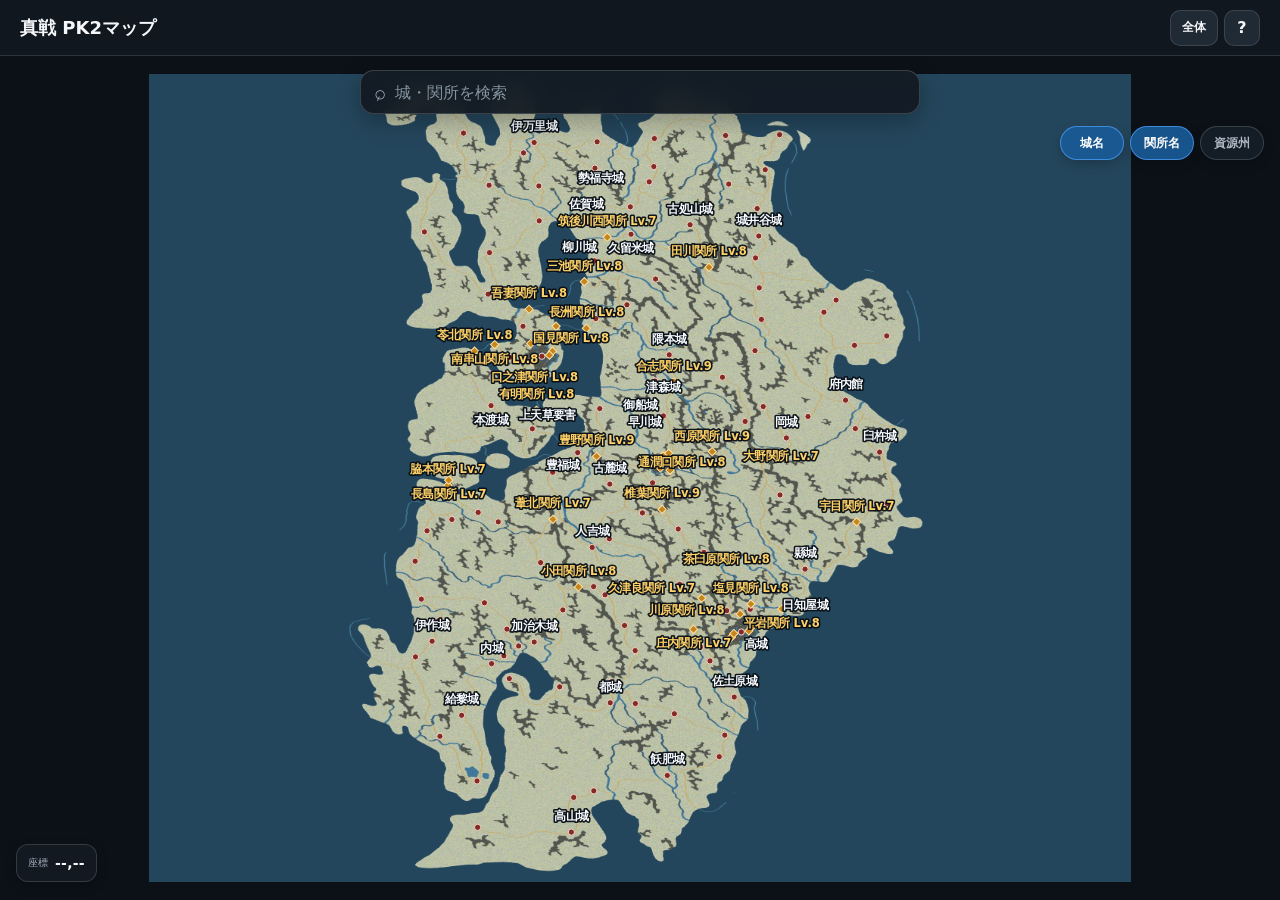
<file: index.html>
<!doctype html>
<html lang="ja">
<head>
  <meta charset="utf-8">
  <meta name="viewport" content="width=device-width, initial-scale=1, viewport-fit=cover, maximum-scale=1">
  <meta name="theme-color" content="#121820">
  <meta name="robots" content="noindex, nofollow">
  <title>真戦 PK2マップ</title>
  <link rel="stylesheet" href="style.css?v=pk2-v12">
</head>
<body>
  <div id="app">
    <header class="topbar">
      <div class="brand">
        <strong>真戦 PK2マップ</strong>
      </div>
      <div class="top-actions">
        <button id="fitBtn" class="icon-button text-button" type="button">全体</button>
        <button id="helpBtn" class="icon-button" type="button" aria-label="使い方">?</button>
      </div>
    </header>

    <main id="mapStage" class="map-stage">
      <canvas id="mapCanvas" aria-label="PK2マップ"></canvas>

      <div class="search-panel">
        <div class="search-box">
          <span class="search-icon" aria-hidden="true">⌕</span>
          <input id="placeSearch" type="search" autocomplete="off" placeholder="城・関所を検索" aria-label="城・関所を検索">
          <button id="searchClearBtn" class="search-clear" type="button" aria-label="検索を消去" hidden>×</button>
        </div>
        <div id="searchResults" class="search-results" hidden></div>
      </div>

      <div class="map-toggles" aria-label="マップ表示">
        <button id="toggleCityNames" class="map-toggle active" type="button" aria-pressed="true">城名</button>
        <button id="toggleGateNames" class="map-toggle active" type="button" aria-pressed="true">関所名</button>
        <button id="toggleResourceZones" class="map-toggle" type="button" aria-pressed="false">資源州</button>
      </div>



      <div id="routeAddBanner" class="route-add-banner" hidden>
        <span>通行可能な地点をタップ</span>
        <button id="routeUndoQuickBtn" type="button">1点戻す</button>
        <button id="routeClearQuickBtn" type="button">クリア</button>
        <button id="routeAddDoneBtn" type="button">詳細</button>
      </div>

      <button id="coordinatePill" class="coordinate-pill" type="button" title="座標をコピー">
        <span>座標</span><strong id="gamePosition">--,--</strong>
      </button>

      <div id="toast" class="toast" role="status" aria-live="polite"></div>
      <div id="loadingBadge" class="loading-badge">経路データ準備中…</div>
    </main>

    <div id="sheetBackdrop" class="sheet-backdrop" hidden></div>

    <section id="routeSheet" class="bottom-sheet" aria-label="経路探索" hidden>
      <div class="sheet-grabber"></div>
      <div class="sheet-header">
        <div>
          <h2>経路探索</h2>
          <p>移動距離と、足場をつなぐ最小占領マス数を探索</p>
        </div>
        <button class="sheet-close" data-close-sheet type="button" aria-label="閉じる">×</button>
      </div>

      <div class="sheet-scroll">
        <div id="routePointsList" class="route-points-list"></div>
        <div class="sheet-button-row">
          <button id="addPointFromMapBtn" class="button secondary" type="button">＋ 地図から追加</button>
          <button id="clearRouteBtn" class="button ghost" type="button">クリア</button>
        </div>

        <button id="calculateRouteBtn" class="button primary full" type="button">経路を表示</button>
        <div id="routeResult" class="route-result"><p>開始地点と到着地点を指定してください。</p></div>
        <button id="showAlternateRoutesBtn" class="button secondary full" type="button" hidden>別ルートを見る</button>

        <details class="block-gates-details">
          <summary><span>通行不可にする関所</span><b id="blockedGateCount">0</b></summary>
          <div class="block-gates-tools">
            <input id="gateFilter" type="search" autocomplete="off" placeholder="関所名で絞り込み">
            <button id="clearBlockedGatesBtn" class="small-button" type="button">全解除</button>
          </div>
          <div id="gateBlockList" class="gate-block-list"></div>
        </details>
      </div>
    </section>

    <section id="placeSheet" class="bottom-sheet compact-sheet" aria-label="地点操作" hidden>
      <div class="sheet-grabber"></div>
      <div class="sheet-header">
        <div>
          <h2 id="placeSheetTitle">地点</h2>
          <p id="placeSheetMeta"></p>
        </div>
        <button class="sheet-close" data-close-sheet type="button" aria-label="閉じる">×</button>
      </div>
      <div class="place-actions">
        <button id="placeStartBtn" class="action-card" type="button"><b>ここから</b><span>出発地点</span></button>
        <button id="placeGoalBtn" class="action-card" type="button"><b>ここまで</b><span>到着地点</span></button>
        <button id="placeViaBtn" class="action-card" type="button"><b>経由地</b><span>途中に追加</span></button>
        <button id="placeCopyBtn" class="action-card" type="button"><b>座標コピー</b><span id="placeCopyCoord">-</span></button>
        <button id="placeBlockGateBtn" class="action-card warning" type="button" hidden><b>通行不可</b><span>関所を切替</span></button>
      </div>
    </section>

    <dialog id="helpDialog" class="help-dialog">
      <form method="dialog">
        <div class="sheet-header">
          <div><h2>使い方</h2><p>スマホ操作を基準にしています</p></div>
          <button class="sheet-close" value="cancel" aria-label="閉じる">×</button>
        </div>
        <div class="help-body">
          <h3>地図</h3>
          <p>1本指で移動、2本指で拡大・縮小します。城・関所だけでなく、通行可能な任意地点をタップして出発・到着・経由地点に指定できます。</p>
          <h3>表示</h3>
          <p>地図上部の「城名」「関所名」「資源州」で表示を切り替えます。関所名にはレベルも表示します。</p>
          <h3>経路</h3>
          <p>地図上の通行可能な地点をタップして「ここから」「経由地」「ここまで」を指定します。地点を1つ以上登録すると、画面下部の操作バーから「詳細」を開けます。海上航路は常に使用し、必要に応じて通行不可にする関所を設定できます。経路点右側の「≡」を長押しし、そのまま上下へ動かすと順番を変更できます。</p>
          <p>「最短移動距離」は部隊の通行経路です。「最小占領マス数」は、通常の隣接占領で陸地の足場をつなぐ場合の必要マス数です。航路や占領できない葦原は占領経路に含めません。葦原内の足場不要の資源地や遷城専用地も、通常の足場には使いません。地図上の線は「移動ルート」「占領ルート」で切り替えられます。</p>
          <p>出発した城・本陣などは全体を確保済みとして数えます。城・本陣などを目的地にした場合は、その隣接地までを計算し、施設の攻略はマス数に含めません。既存の味方領地や特殊な遠隔占領は反映せず、経由地がある場合は区間ごとに最小の経路を求めます。</p>
          <h3>座標</h3>
          <p>左下の座標表示をタップすると現在のゲーム座標をコピーします。</p>
          <h3>メニュー</h3>
          <p>下から開くメニューは、×ボタンのほか上部を下へスワイプして閉じられます。</p>
        </div>
        <button class="button primary full" value="default">閉じる</button>
      </form>
    </dialog>
  </div>

  <script src="pk2_embedded_data.js?v=pk2-v12"></script>
  <script src="app.js?v=pk2-v12"></script>
</body>
</html>
</file>
<file: style.css>
:root {
  color-scheme: dark;
  --bg: #0e1319;
  --panel: #171e27;
  --panel2: #202a35;
  --line: rgba(255,255,255,.12);
  --text: #f5f7fa;
  --muted: #9eabb8;
  --accent: #4fa3ff;
  --accent-strong: #2187ef;
  --danger: #e35b55;
  --warn: #f2b94b;
  --safe-bottom: env(safe-area-inset-bottom, 0px);
  --safe-top: env(safe-area-inset-top, 0px);
}
* { box-sizing: border-box; }
[hidden] { display: none !important; }
html, body { width: 100%; height: 100%; margin: 0; overflow: hidden; background: var(--bg); color: var(--text); font-family: system-ui, -apple-system, "Noto Sans JP", "Yu Gothic UI", sans-serif; }
button, input { font: inherit; }
button { -webkit-tap-highlight-color: transparent; }
#app { height: 100dvh; display: grid; grid-template-rows: calc(52px + var(--safe-top)) 1fr; background: var(--bg); }
.topbar { padding: var(--safe-top) 10px 0 14px; display: flex; align-items: center; justify-content: space-between; gap: 12px; background: rgba(17,23,31,.97); border-bottom: 1px solid var(--line); z-index: 20; }
.brand { display: flex; align-items: baseline; gap: 8px; min-width: 0; }
.brand strong { font-size: 16px; white-space: nowrap; }
.brand span { color: var(--muted); font-size: 11px; }
.top-actions { display: flex; gap: 6px; }
.icon-button { width: 36px; height: 36px; border: 1px solid var(--line); border-radius: 10px; background: var(--panel2); color: var(--text); font-weight: 800; }
.text-button { width: auto; padding: 0 11px; font-size: 12px; }
.map-stage { position: relative; min-height: 0; overflow: hidden; background: #0b1117; }
#mapCanvas { display: block; width: 100%; height: 100%; touch-action: none; user-select: none; -webkit-user-select: none; }
.search-panel { position: absolute; z-index: 12; left: 10px; right: 10px; top: 10px; max-width: 560px; margin: 0 auto; }
.search-box { height: 44px; display: flex; align-items: center; gap: 8px; padding: 0 9px 0 12px; border: 1px solid rgba(255,255,255,.16); border-radius: 14px; background: rgba(20,27,35,.95); box-shadow: 0 7px 24px rgba(0,0,0,.28); backdrop-filter: blur(8px); }
.search-icon { color: var(--muted); font-size: 20px; transform: rotate(-20deg); }
.search-box input { flex: 1; min-width: 0; border: 0; outline: 0; background: transparent; color: var(--text); font-size: 16px; }
.search-box input::placeholder { color: #8593a0; }
.search-clear { width: 28px; height: 28px; padding: 0; border: 0; border-radius: 50%; background: #34404c; color: #fff; font-size: 18px; }
.search-results { margin-top: 6px; max-height: min(42dvh, 330px); overflow: auto; border: 1px solid var(--line); border-radius: 13px; background: rgba(20,27,35,.98); box-shadow: 0 12px 34px rgba(0,0,0,.36); }
.search-result { width: 100%; border: 0; border-bottom: 1px solid rgba(255,255,255,.07); padding: 11px 13px; display: flex; align-items: center; gap: 10px; text-align: left; background: transparent; color: var(--text); }
.search-result:last-child { border-bottom: 0; }
.search-result:active { background: rgba(79,163,255,.16); }
.place-kind { flex: 0 0 auto; min-width: 32px; padding: 3px 5px; border-radius: 7px; text-align: center; font-size: 11px; font-weight: 800; background: #7b2925; }
.place-kind.gate { background: #8a5c16; }
.search-result-main { min-width: 0; flex: 1; }
.search-result-main b { display: block; font-size: 14px; white-space: nowrap; overflow: hidden; text-overflow: ellipsis; }
.search-result-main small { color: var(--muted); font-size: 11px; }
.map-toggles { position: absolute; z-index: 10; top: 64px; right: 10px; display: flex; flex-direction: column; gap: 6px; }
.map-toggle { min-width: 64px; height: 34px; padding: 0 10px; border: 1px solid rgba(255,255,255,.16); border-radius: 999px; background: rgba(22,30,39,.9); color: #acb7c2; font-size: 12px; font-weight: 800; box-shadow: 0 4px 12px rgba(0,0,0,.2); }
.map-toggle.active { color: #fff; border-color: rgba(79,163,255,.7); background: rgba(27,91,151,.92); }
.coordinate-pill { position: absolute; z-index: 8; left: 10px; bottom: calc(16px + var(--safe-bottom)); min-height: 38px; padding: 0 11px; border: 1px solid rgba(255,255,255,.14); border-radius: 12px; background: rgba(20,27,35,.9); color: var(--text); display: flex; align-items: center; gap: 7px; box-shadow: 0 4px 12px rgba(0,0,0,.2); }
.coordinate-pill span { color: var(--muted); font-size: 10px; }
.coordinate-pill strong { font-size: 14px; letter-spacing: .02em; }
.route-add-banner { position: absolute; z-index: 16; left: 10px; right: 10px; bottom: calc(14px + var(--safe-bottom)); max-width: 560px; margin: 0 auto; padding: 8px 8px 8px 12px; border: 1px solid rgba(79,163,255,.55); border-radius: 14px; background: rgba(17,27,38,.97); display: flex; align-items: center; gap: 8px; box-shadow: 0 10px 32px rgba(0,0,0,.38); }
.route-add-banner span { flex: 1; font-size: 13px; font-weight: 700; }
.route-add-banner button { height: 34px; border: 0; border-radius: 9px; padding: 0 10px; background: #2a3744; color: #fff; font-size: 12px; }
.route-add-banner button:last-child { background: var(--accent-strong); }
.loading-badge { position: absolute; z-index: 8; left: 50%; top: 66px; transform: translateX(-50%); padding: 5px 9px; border-radius: 999px; background: rgba(20,27,35,.9); border: 1px solid var(--line); color: var(--muted); font-size: 10px; pointer-events: none; }
.toast { position: absolute; z-index: 40; left: 50%; bottom: calc(82px + var(--safe-bottom)); transform: translate(-50%,16px); max-width: calc(100% - 32px); padding: 9px 13px; border-radius: 11px; background: #f5f7fa; color: #12171c; box-shadow: 0 10px 30px rgba(0,0,0,.35); font-size: 13px; opacity: 0; pointer-events: none; transition: .18s ease; }
.toast.show { opacity: 1; transform: translate(-50%,0); }
.toast.error { background: #ffdfdc; color: #6d1713; }
.sheet-backdrop { position: fixed; z-index: 50; inset: 0; background: rgba(0,0,0,.5); }
.bottom-sheet { position: fixed; z-index: 51; left: 0; right: 0; bottom: 0; max-height: min(82dvh, 720px); border-radius: 22px 22px 0 0; background: #171e27; border-top: 1px solid rgba(255,255,255,.14); box-shadow: 0 -16px 45px rgba(0,0,0,.45); padding: 0 14px calc(14px + var(--safe-bottom)); transform: translateY(var(--sheet-drag-y,0px)); transition: transform .18s ease; will-change: transform; }
.bottom-sheet[hidden], .sheet-backdrop[hidden] { display: none !important; }
.bottom-sheet.sheet-dragging { transition: none; }
.sheet-grabber { width: 44px; height: 5px; margin: 7px auto 5px; border-radius: 3px; background: #64717e; touch-action: none; cursor: grab; }
.sheet-header { min-height: 58px; display: flex; align-items: center; justify-content: space-between; gap: 12px; touch-action: none; }
.sheet-header h2 { margin: 0; font-size: 18px; }
.sheet-header p { margin: 3px 0 0; color: var(--muted); font-size: 11px; }
.sheet-close { flex: 0 0 auto; width: 34px; height: 34px; border: 0; border-radius: 50%; background: #2a3440; color: #fff; font-size: 21px; }
.sheet-scroll { max-height: calc(min(82dvh, 720px) - 73px - var(--safe-bottom)); overflow: auto; padding-bottom: 4px; }
.route-points-list { display: grid; gap: 7px; margin: 5px 0 10px; }
.route-point-empty { padding: 13px; border: 1px dashed rgba(255,255,255,.16); border-radius: 12px; color: var(--muted); text-align: center; font-size: 12px; }
.route-point-row { min-height: 52px; padding: 7px 7px 7px 9px; display: grid; grid-template-columns: 31px minmax(0,1fr) 38px auto; align-items: center; gap: 8px; border: 1px solid rgba(255,255,255,.09); border-radius: 12px; background: #202934; user-select: none; -webkit-user-select: none; -webkit-touch-callout: none; touch-action: pan-y; transition: border-color .12s ease, background .12s ease, transform .12s ease; }
.route-point-index { width: 29px; height: 29px; border-radius: 50%; display: grid; place-items: center; background: #3c4854; font-size: 12px; font-weight: 800; }
.route-point-row:first-child .route-point-index { background: #27875b; }
.route-point-row:last-child:not(:first-child) .route-point-index { background: #b94743; }
.route-point-info b { display: block; font-size: 13px; }
.route-point-info small { color: var(--muted); font-size: 10px; }
.route-point-remove { width: 34px; height: 34px; border: 0; border-radius: 9px; background: #303b46; color: #dbe2e8; font-size: 17px; }
.route-point-drag { width: 38px; height: 40px; display: grid; place-items: center; color: #aab6c2; font-size: 24px; line-height: 1; font-weight: 800; border-radius: 9px; touch-action: none; cursor: grab; -webkit-user-select: none; user-select: none; }
.route-point-drag:active, .route-point-drag.reorder-grabbing { background: #31465a; color: #fff; cursor: grabbing; }
.route-reorder-hint { margin: 0 2px 6px; color: #8f9ca8; font-size: 10px; text-align: right; }
.route-point-row.reorder-active { border-color: rgba(79,163,255,.75); background: #253747; box-shadow: 0 7px 22px rgba(0,0,0,.3); }
.route-point-row.reorder-target { border-color: #f0b838; box-shadow: inset 0 2px 0 #f0b838; }

.sheet-button-row { display: grid; grid-template-columns: 1fr auto; gap: 7px; margin-bottom: 11px; }
.button { min-height: 42px; border: 0; border-radius: 11px; padding: 0 13px; color: #fff; font-weight: 750; }
.button.primary { background: var(--accent-strong); }
.button.secondary { background: #2a4055; border: 1px solid rgba(79,163,255,.28); }
.button.ghost { background: #2b343e; color: #d9e0e6; }
.button.full { width: 100%; }
.switch-row { margin: 8px 0 12px; min-height: 52px; padding: 8px 11px; display: flex; align-items: center; justify-content: space-between; gap: 12px; border: 1px solid rgba(255,255,255,.09); border-radius: 12px; background: #202934; }
.switch-row span { min-width: 0; }
.switch-row strong { display: block; font-size: 13px; }
.switch-row small { display: block; margin-top: 2px; color: var(--muted); font-size: 10px; }
.switch-row input { width: 22px; height: 22px; accent-color: var(--accent); }
.route-result { margin-top: 10px; padding: 11px; border: 1px solid rgba(255,255,255,.08); border-radius: 12px; background: #111820; color: #dfe6ed; font-size: 12px; }
.route-result p { margin: 0; color: var(--muted); }
.route-result .route-main { font-size: 18px; font-weight: 900; color: #fff; margin-bottom: 7px; }
.route-metrics { display: grid; grid-template-columns: 1fr 1fr; gap: 8px; margin-bottom: 9px; }
.route-metric { min-width: 0; padding: 9px 10px; border-radius: 9px; background: #202934; }
.route-metric > span { display: block; color: #c0cad5; font-size: 11px; }
.route-metric > strong { display: block; margin-top: 3px; font-size: 22px; line-height: 1.25; color: #ff8981; }
.route-metric.occupation > strong { color: #f2c16b; }
.route-metric strong small { font-size: 11px; font-weight: 500; }
.route-metric .route-capture-error { margin-top: 5px; color: #f2c16b; font-size: 11px; line-height: 1.45; }
.route-kind-switch { display: flex; gap: 7px; margin-bottom: 8px; }
.route-kind-switch button { flex: 1; min-height: 40px; border: 1px solid #475467; border-radius: 8px; background: #202934; color: #dce4ef; font: inherit; cursor: pointer; }
.route-kind-switch button[aria-pressed="true"] { border-color: #dce4ef; background: #354457; color: white; font-weight: 700; }
.route-result .route-count-note { margin: 0 0 9px; font-size: 10px; line-height: 1.5; }
.route-result dl { margin: 0; display: grid; grid-template-columns: max-content 1fr; gap: 5px 10px; }
.route-result dt { color: var(--muted); }
.route-result dd { margin: 0; }
.alt-route-line { margin-top: 6px; padding-top: 6px; border-top: 1px solid rgba(255,255,255,.07); }
#showAlternateRoutesBtn { margin-top: 8px; }
.block-gates-details { margin-top: 12px; border: 1px solid rgba(255,255,255,.09); border-radius: 12px; overflow: hidden; background: #202934; }
.block-gates-details summary { min-height: 46px; padding: 0 11px; display: flex; align-items: center; gap: 8px; cursor: pointer; list-style: none; }
.block-gates-details summary::-webkit-details-marker { display: none; }
.block-gates-details summary span { flex: 1; font-size: 13px; font-weight: 750; }
.block-gates-details summary b { min-width: 23px; height: 23px; padding: 0 6px; border-radius: 12px; display: grid; place-items: center; background: #354250; font-size: 10px; }
.block-gates-tools { display: grid; grid-template-columns: 1fr auto; gap: 7px; padding: 8px; border-top: 1px solid rgba(255,255,255,.07); }
.block-gates-tools input { min-width: 0; height: 38px; border: 1px solid rgba(255,255,255,.12); border-radius: 9px; background: #141b23; color: #fff; padding: 0 10px; outline: 0; }
.small-button { border: 0; border-radius: 9px; background: #303c48; color: #fff; padding: 0 10px; }
.gate-block-list { max-height: 240px; overflow: auto; border-top: 1px solid rgba(255,255,255,.07); }
.gate-block-item { min-height: 43px; padding: 7px 10px; display: flex; align-items: center; gap: 9px; border-bottom: 1px solid rgba(255,255,255,.055); font-size: 12px; }
.gate-block-item:last-child { border-bottom: 0; }
.gate-block-item input { width: 20px; height: 20px; accent-color: var(--warn); }
.gate-block-item span { flex: 1; }
.gate-block-item small { color: var(--muted); }
.compact-sheet { max-height: min(58dvh, 440px); }
.place-actions { display: grid; grid-template-columns: 1fr 1fr; gap: 8px; padding-top: 5px; }
.action-card { min-height: 62px; padding: 8px 10px; border: 1px solid rgba(255,255,255,.1); border-radius: 12px; background: #222c36; color: #fff; text-align: left; }
.action-card b { display: block; font-size: 13px; }
.action-card span { display: block; margin-top: 4px; color: var(--muted); font-size: 10px; }
.action-card.warning { border-color: rgba(242,185,75,.35); background: #382e1f; }
.help-dialog { width: min(92vw, 560px); max-height: 82dvh; padding: 0 14px 14px; border: 1px solid rgba(255,255,255,.13); border-radius: 18px; background: #171e27; color: #fff; }
.help-dialog::backdrop { background: rgba(0,0,0,.58); }
.help-dialog form { margin: 0; }
.help-body { max-height: 56dvh; overflow: auto; padding: 5px 2px 12px; }
.help-body h3 { margin: 14px 0 4px; font-size: 14px; }
.help-body p { margin: 0; color: #bac4cd; font-size: 12px; line-height: 1.7; }
@media (min-width: 760px) {
  #app { grid-template-rows: 56px 1fr; }
  .topbar { padding-left: 20px; padding-right: 20px; }
  .brand strong { font-size: 18px; }
  .search-panel { top: 14px; }
  .map-toggles { top: 70px; right: 16px; flex-direction: row; }
  .route-fab { right: 22px; bottom: 22px; }
  .coordinate-pill { left: 16px; bottom: 18px; }
  .bottom-sheet { left: 50%; right: auto; width: min(600px, 94vw); transform: translate(-50%, var(--sheet-drag-y,0px)); border-radius: 22px 22px 0 0; }
}
</file>
